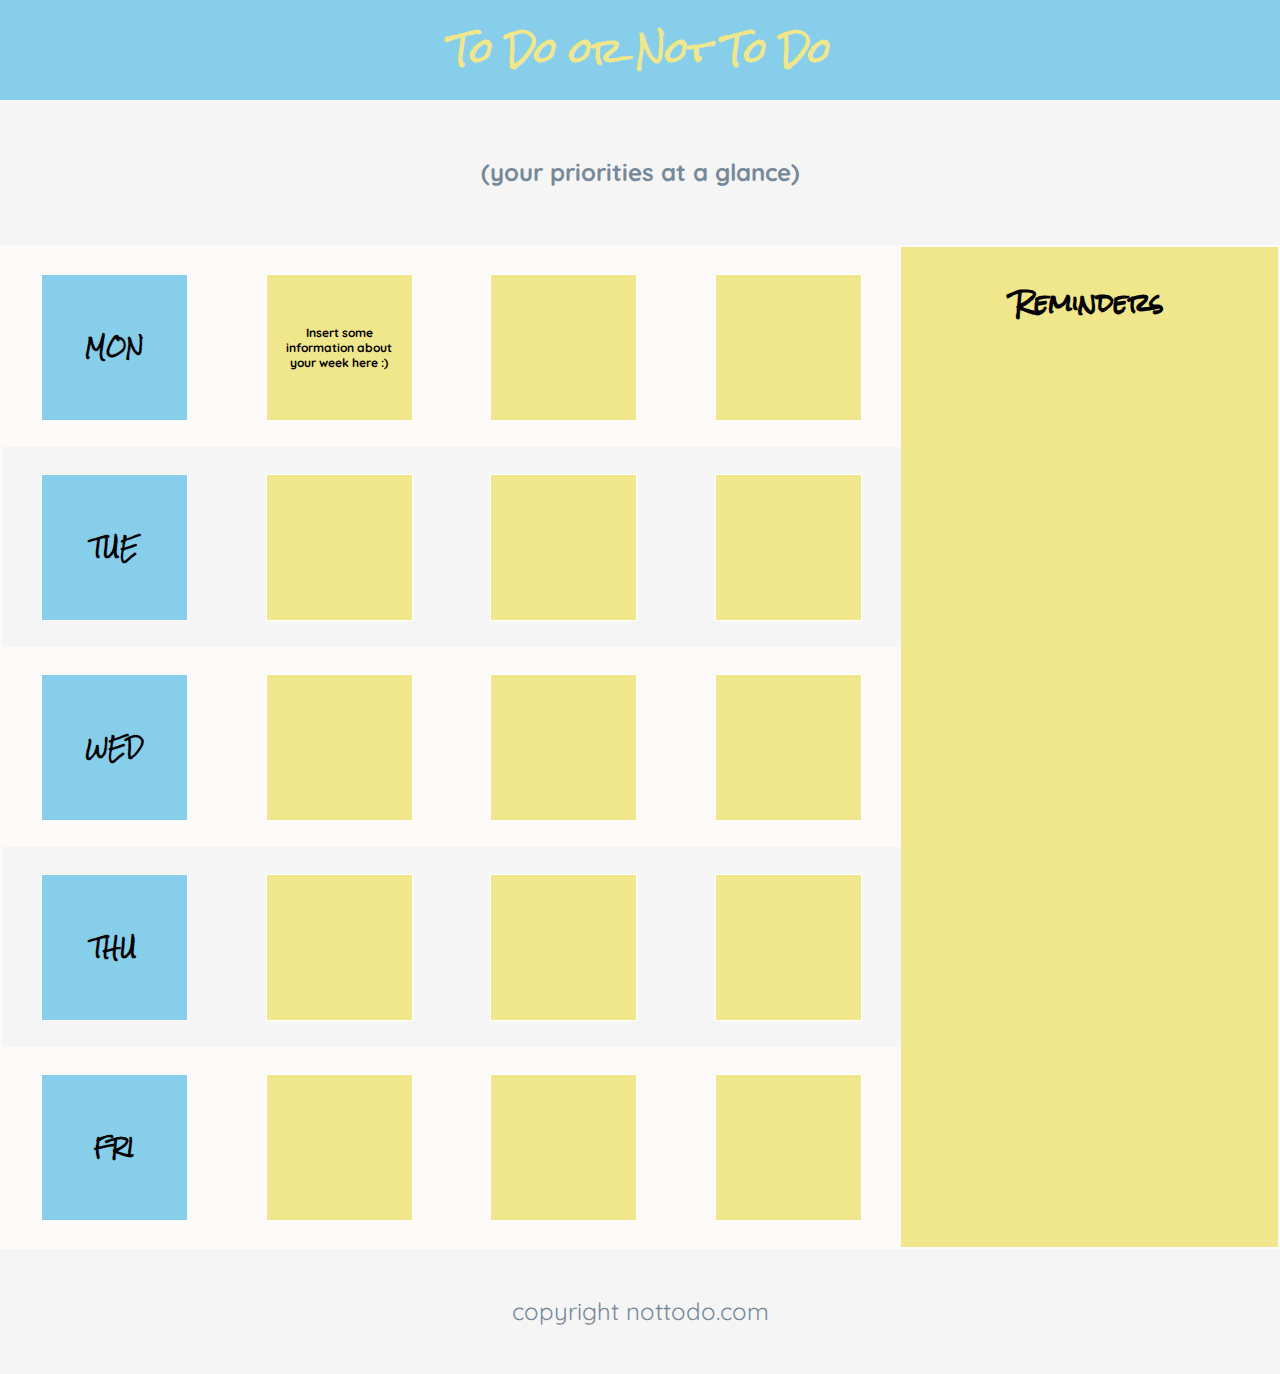
<file: CSS-7/index.html>
<!DOCTYPE html>
<html>

<head>
  <title>To Do App</title>
  <link rel="stylesheet" href="style.css" type="text/css">
  <link href="https://fonts.googleapis.com/css?family=Quicksand" rel="stylesheet">
  <link href="https://fonts.googleapis.com/css?family=Rock+Salt" rel="stylesheet">
</head>
<body>

  <!-- Header -->

  <div id="header">
    <h1>To Do or Not To Do</h1>
    <h2 class="tagline">(your priorities at a glance)</h2>
  </div>

  <!-- App Container -->

  <div class="container">

    <!-- To Do Section -->

    <div class="week">
      <div class="row secondary-background">
        <div class="day square"><h3>MON</h3></div>
        <div class="task square">
          <p> Insert some information about your week here :) </p>
        </div>
        <div class="task square"></div>
        <div class="task square"></div>
      </div>
      <div class="row">
        <div class="day square"><h3>TUE</h3></div>
        <div class="task square"></div>
        <div class="task square"></div>
        <div class="task square"></div>
      </div>
      <div class="row secondary-background">
        <div class="day square"><h3>WED</h3></div>
        <div class="task square"></div>
        <div class="task square"></div>
        <div class="task square"></div>
      </div>
      <div class="row">
        <div class="day square"><h3>THU</h3></div>
        <div class="task square"></div>
        <div class="task square"></div>
        <div class="task square"></div>
      </div>
      <div class="row secondary-background">
        <div class="day square"><h3>FRI</h3></div>
        <div class="task square"></div>
        <div class="task square"></div>
        <div class="task square"></div>
      </div>
    </div>

    <!-- Reminders Section -->

    <div class="reminders">
      <h3>Reminders</h3>
    </div>
  </div>

  <!-- Footer -->

  <footer>
    <span class="tagline">copyright nottodo.com</span>
  </footer>
</body>
</html>
</file>
<file: CSS-7/style.css>
/* Universal Styles */

body {
    margin: 0px;
    background-color: WhiteSmoke;
    font-family: 'Rock Salt', cursive;
    text-align: center;
  }
  
  .secondary-background {
    background-color: Snow;
  }
  
  .tagline {
    font-family: 'Quicksand', sans-serif;
    color: LightSlateGrey;
    line-height: 125px;
  }
  
  /* Header */
  
  h1 {
    margin: 0;
    background-color: SkyBlue;
    line-height: 100px;
    color: Khaki;
  }
  
  h2 {
    margin: 10px;
  }
  
  /* App Container */
  
  .container {
    border: 2px solid Snow;
    display: flex;
  }
  
  /* To Do Section */
  
  .week {
    display: inline-flex;
    flex-grow: 3;
    flex-direction: column;
  }
  
  .row {
    min-height: 200px;
    display: flex;
    flex-wrap: row;
    justify-content: space-around;
    align-items: center;
  }
  
  .square {
    width: 125px;
    height: 125px;
    padding: 10px;
    display: flex;
    justify-content: center;
    align-items: center;
  }
  
  .day.square {
    background-color: SkyBlue;
    border: 1px solid white;
  }
  
  .task.square {
    background-color: Khaki;
    border: 1px solid white;
  }
  
  .task p {
    font-family: 'Quicksand', sans-serif;
    font-weight: 700;
    font-size: 12px;
  }
  
  /* Reminders */
  
  .reminders {
    background-color: Khaki;
    display: inline-flex;
    flex-grow: 2;
  }
  
  .reminders h3 {
    width: 100%;
    margin: 10px;
    color: black;
    line-height: 90px;
    font-size: 24px;
  }
  
  /* Footer */
  
  footer {
    font-size: 24px;
  }
</file>
